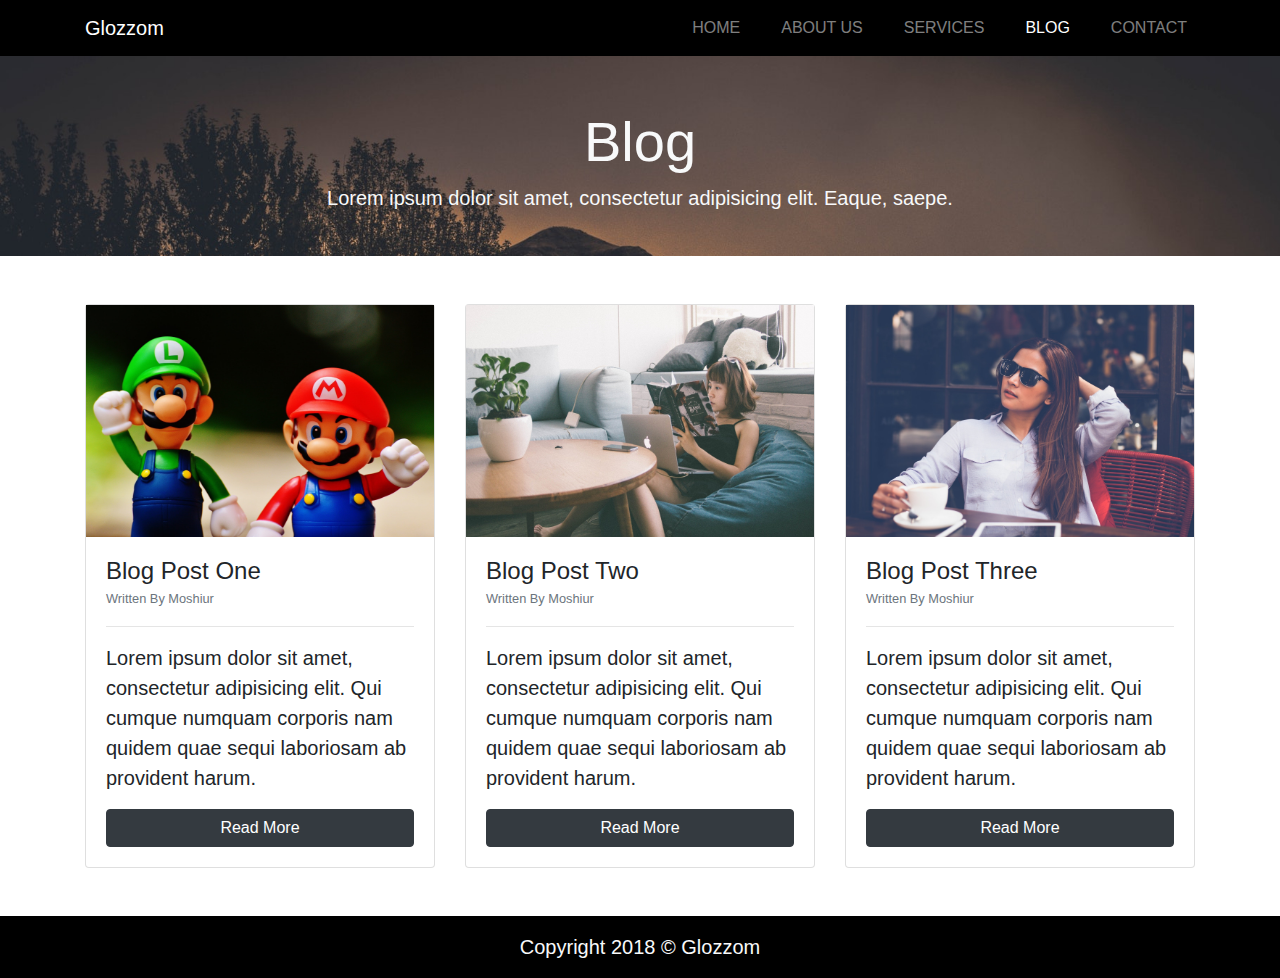
<file: blog.html>
<!DOCTYPE html>
<html lang="en">

<head>
    <meta charset="UTF-8">
    <meta name="viewport" content="width=device-width, initial-scale=1.0">
    <meta http-equiv="X-UA-Compatible content= ie=edge">
    <link rel="shortcut icon" type="image/x-icon" href="img/icon.png">
    <link rel="stylesheet" href="css/all.min.css">
    <link rel="stylesheet" href="css/slick.css">
    <link rel="stylesheet" href="css/slick-theme.css">
    <link rel="stylesheet" href="css/uikit.min.css">
    <link rel="stylesheet" href="css/bootstrap.css">
    <link rel="stylesheet" href="css/style.css">
    <link rel="stylesheet" href="css/responsive.css">
    <title>Glozzom - Blog page</title>
</head>

<body>

    <!-- NAVICATION STEART -->

    <nav class="navbar navbar-dark navbar-expand-md" uk-sticky="top: 200; animation: uk-animation-slide-top; bottom: #sticky-on-scroll-up">
        <div class="container">
            <a class="navbar-brand" href="index.html">Glozzom</a>
            <button data-toggle="collapse" data-target="#navication" class="navbar-toggler">
                <span class="navbar-toggler-icon"></span>
            </button>
            <div class="collapse navbar-collapse" id="navication">
                <ul class="navbar-nav ml-auto">
                    <li class="nav-item">
                        <a class="nav-link" href="index.html">HOME</a>
                    </li>
                    <li class="nav-item">
                        <a class="nav-link" href="about.html">ABOUT US</a>
                    </li>
                    <li class="nav-item">
                        <a class="nav-link" href="services.html">SERVICES</a>
                    </li>
                    <li class="nav-item active">
                        <a class="nav-link" href="blog.html">BLOG</a>
                    </li>
                    <li class="nav-item">
                        <a class="nav-link" href="contact.html">CONTACT</a>
                    </li>
                </ul>
            </div>
        </div>
    </nav>

    <!-- SERVICES PAGE HEADER -->

    <section id="services_page_heaeder" class="text-center text-light">
        <div class="container">
            <div class="row">
                <div class="col mt-5 pt-1">
                    <h2 class="display-4">Blog</h2>
                    <p class="lead">Lorem ipsum dolor sit amet, consectetur adipisicing elit. Eaque, saepe.</p>
                </div>
            </div>
        </div>
    </section>

    <!-- BLOG SECTION STEART -->

    <section id="blog" class="py-5">
        <div class="container">
            <div class="row">
                <div class="col-md-4 mb-3 mb-md-0">
                    <div class="card">
                        <img src="img/image4.jpeg" class="img-fluid" alt="card-images card-img-top">
                        <div class="card-body">
                            <h4 class="card-title mb-0">Blog Post One</h4>
                            <small class="text-muted">Written By Moshiur</small>
                            <hr>
                            <p class="lead mb-0">Lorem ipsum dolor sit amet, consectetur adipisicing elit. Qui cumque numquam corporis nam quidem quae sequi laboriosam ab provident harum.</p>
                            <a href="#" class="mt-3 btn btn-block btn-dark">Read More</a>
                        </div>
                    </div>
                </div>
                <div class="col-md-4 mb-3 mb-md-0">
                    <div class="card">
                        <img src="img/image5.jpeg" class="img-fluid" alt="card-images card-img-top">
                        <div class="card-body">
                            <h4 class="card-title mb-0">Blog Post Two</h4>
                            <small class="text-muted">Written By Moshiur</small>
                            <hr>
                            <p class="lead mb-0">Lorem ipsum dolor sit amet, consectetur adipisicing elit. Qui cumque numquam corporis nam quidem quae sequi laboriosam ab provident harum.</p>
                            <a href="#" class="mt-3 btn btn-block btn-dark">Read More</a>
                        </div>
                    </div>
                </div>
                <div class="col-md-4">
                    <div class="card">
                        <img src="img/image6.jpeg" class="img-fluid" alt="card-images card-img-top">
                        <div class="card-body">
                            <h4 class="card-title mb-0">Blog Post Three</h4>
                            <small class="text-muted">Written By Moshiur</small>
                            <hr>
                            <p class="lead mb-0">Lorem ipsum dolor sit amet, consectetur adipisicing elit. Qui cumque numquam corporis nam quidem quae sequi laboriosam ab provident harum.</p>
                            <a href="#" class="mt-3 btn btn-block btn-dark">Read More</a>
                        </div>
                    </div>
                </div>
            </div>
        </div>
    </section>

    <!-- COPYRIGHT STAER -->

    <section id="copyright" class="text-center py-3 text-light">
        <div class="container">
            <div class="row">
                <div class="col">
                    <p class="lead mb-0">Copyright 2018 &copy; Glozzom</p>
                </div>
            </div>
        </div>
    </section>



    <script src="js/jquery.min.js"></script>
    <script src="js/all.min.js"></script>
    <script src="js/popper.min.js"></script>
    <script src="js/bootstrap.min.js"></script>
    <script src="js/uikit.min.js"></script>
    <script src="js/uikit-icons.min.js"></script>
    <script src="js/slick.min.js"></script>
    <script src="js/custom.js"></script>
</body></html>
</file>
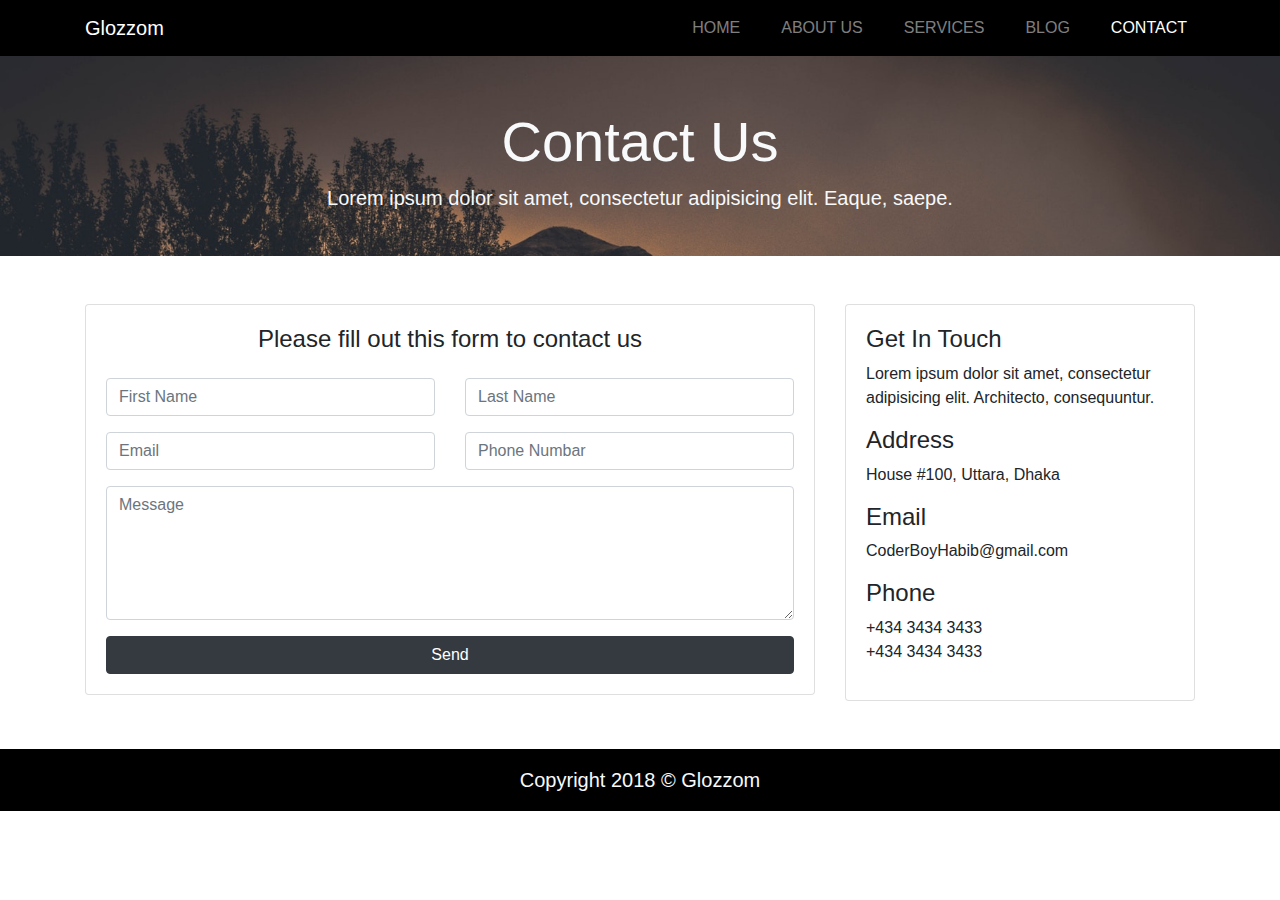
<file: contact.html>
<!DOCTYPE html>
<html lang="en">

<head>
    <meta charset="UTF-8">
    <meta name="viewport" content="width=device-width, initial-scale=1.0">
    <meta http-equiv="X-UA-Compatible content= ie=edge">
    <link rel="shortcut icon" type="image/x-icon" href="img/icon.png">
    <link rel="stylesheet" href="css/all.min.css">
    <link rel="stylesheet" href="css/slick.css">
    <link rel="stylesheet" href="css/slick-theme.css">
    <link rel="stylesheet" href="css/uikit.min.css">
    <link rel="stylesheet" href="css/bootstrap.css">
    <link rel="stylesheet" href="css/style.css">
    <link rel="stylesheet" href="css/responsive.css">
    <title>Glozzom - Contact Us</title>
</head>

<body>

    <!-- NAVICATION STEART -->

    <nav class="navbar navbar-dark navbar-expand-md" uk-sticky="top: 200; animation: uk-animation-slide-top; bottom: #sticky-on-scroll-up">
        <div class="container">
            <a class="navbar-brand" href="index.html">Glozzom</a>
            <button data-toggle="collapse" data-target="#navication" class="navbar-toggler">
                <span class="navbar-toggler-icon"></span>
            </button>
            <div class="collapse navbar-collapse" id="navication">
                <ul class="navbar-nav ml-auto">
                    <li class="nav-item">
                        <a class="nav-link" href="index.html">HOME</a>
                    </li>
                    <li class="nav-item">
                        <a class="nav-link" href="about.html">ABOUT US</a>
                    </li>
                    <li class="nav-item">
                        <a class="nav-link" href="services.html">SERVICES</a>
                    </li>
                    <li class="nav-item">
                        <a class="nav-link" href="blog.html">BLOG</a>
                    </li>
                    <li class="nav-item active">
                        <a class="nav-link" href="contact.html">CONTACT</a>
                    </li>
                </ul>
            </div>
        </div>
    </nav>

    <!-- SERVICES PAGE HEADER -->

    <section id="services_page_heaeder" class="text-center text-light">
        <div class="container">
            <div class="row">
                <div class="col mt-5 pt-1">
                    <h2 class="display-4">Contact Us</h2>
                    <p class="lead">Lorem ipsum dolor sit amet, consectetur adipisicing elit. Eaque, saepe.</p>
                </div>
            </div>
        </div>
    </section>

    <!-- CONTECT US -->

    <section id="contact" class="py-5">
        <div class="container">
            <div class="row">
                <div class="col-md-8">
                    <div class="card">
                        <div class="card-body">
                            <h4 class="text-center">Please fill out this form to contact us</h4>
                            <div class="row mt-4">
                                <div class="col-md-6">
                                    <div class="form-group">
                                        <input class="form-control" type="text" placeholder="First Name">
                                    </div>
                                </div>
                                <div class="col-md-6">
                                    <div class="form-group">
                                        <input class="form-control" type="text" placeholder="Last Name">
                                    </div>
                                </div>
                                <div class="col-md-6">
                                    <div class="form-group">
                                        <input class="form-control" type="email" placeholder="Email">
                                    </div>
                                </div>
                                <div class="col-md-6">
                                    <div class="form-group">
                                        <input class="form-control" type="text" placeholder="Phone Numbar">
                                    </div>
                                </div>
                                <div class="col-md-12">
                                    <textarea placeholder="Message" class="form-control" cols="30" rows="5"></textarea>
                                </div>
                                <div class="col-md-12 mt-3">
                                    <input type="submit" class="btn btn-block btn-dark" value="Send">
                                </div>
                            </div>
                        </div>
                    </div>
                </div>
                <div class="col-md-4">
                    <div class="card">
                        <div class="card-body">
                            <h4>Get In Touch</h4>
                            <p>Lorem ipsum dolor sit amet, consectetur adipisicing elit. Architecto, consequuntur.</p>
                            <h4>Address</h4>
                            <p>House #100, Uttara, Dhaka</p>
                            <h4>Email</h4>
                            <p>CoderBoyHabib@gmail.com</p>
                            <h4>Phone</h4>
                            <p class="mb-0">+434 3434 3433</p>
                            <p>+434 3434 3433</p>
                        </div>
                    </div>
                </div>
            </div>
        </div>
    </section>

    <!-- COPYRIGHT STAER -->

    <section id="copyright" class="text-center py-3 text-light">
        <div class="container">
            <div class="row">
                <div class="col">
                    <p class="lead mb-0">Copyright 2018 &copy; Glozzom</p>
                </div>
            </div>
        </div>
    </section>



    <script src="js/jquery.min.js"></script>
    <script src="js/all.min.js"></script>
    <script src="js/popper.min.js"></script>
    <script src="js/bootstrap.min.js"></script>
    <script src="js/uikit.min.js"></script>
    <script src="js/uikit-icons.min.js"></script>
    <script src="js/slick.min.js"></script>
    <script src="js/custom.js"></script>
</body></html>
</file>
<file: css/style.css>
/*=================*/
/*  NAVBAR STEART  */
/*=================*/
.navbar {
    background: #000;
}

.navbar .nav-item .nav-link {
    text-transform: uppercase;
}

.navbar .nav-item {
    padding-left: 25px;
}

/*=================*/
/* SHOWCASE STEART */
/*=================*/

#showcase .carousel-item {
    height: 450px;
}

#showcase .carousel_img_one {
    background: url(../img/image1.jpeg);
    background-size: cover;
}

#showcase .carousel_img_two {
    background: url(../img/image2.jpeg);
    background-size: cover;
}

#showcase .carousel_img_three {
    background: url(../img/image3.jpeg);
    background-size: cover;
}

/*=================*/
/*   ICON STEART   */
/*=================*/

#home_icon .fonts {
    font-size: 50px;
}

/*=================*/
/*   FORM STEART   */
/*=================*/

#gaet_staerted {
    position: relative;
    background: url(../img/bg1.jpeg);
    background-repeat: no-repeat;
    background-size: cover;
    background-attachment: fixed;
    min-height: 250px;
}

#gaet_staerted .dark_overlay {
    position: absolute;
    background: rgba(0, 0, 0, 0.7);
    top: 0;
    left: 0;
    width: 100%;
    height: 100%;
}

/*=================*/
/*HOME VIDEO STEART*/
/*=================*/


#home_video {
    position: relative;
    background: url(../img/people.jpeg);
    background-size: cover;
    background-repeat: no-repeat;
    background-attachment: fixed;
    min-height: 250px;
}

.dark_overlay {
    position: absolute;
    top: 0;
    left: 0;
    width: 100%;
    height: 100%;
}

#home_video .dark_overlay a {
    font-size: 50px;
}

/*=================*/
/* COPYRIGHT STEAR */
/*=================*/

#copyright {
    background: #000;
}


/*================================================*/
/*=========== ABOUT US PAGE CSS STEART ===========*/
/*================================================*/

/*=================*/
/*  ABOUT US STEAR */
/*=================*/

#page_heaeder {
    background: url(../img/image1.jpeg);
    background-size: cover;
    height: 200px;
    background-attachment: fixed;
}

/*=================*/
/*ICON BOXCES STEAR*/
/*=================*/

#icon_box .icon {
    font-size: 50px;
    margin-bottom: 20px;
}


#testimonial .slick-prev::before,
.slick-next::before {
    color: #000;
}

/*================================================*/
/*=========== SERVICES PAGE CSS STEART ===========*/
/*================================================*/

/*=================*/
/*  SERVICES STEAR */
/*=================*/


#services_page_heaeder {
    background: url(../img/image2.jpeg);
    background-size: cover;
    height: 200px;
    background-attachment: fixed;
}
</file>
<file: css/responsive.css>
@media (max-width: 776px) {
    .navbar .nav-item {
        padding-left: 0;
    }

    #gaet_staerted {
        min-height: 300px;
    }
}

@media (max-width: 480px) {
    #gaet_staerted {
        min-height: 350px;
    }
}

@media (max-width: 370px) {
    #gaet_staerted {
        min-height: 400px;
    }
}

@media (max-width: 375px) {
    #gaet_staerted {
        min-height: 450px;
    }
}

@media (max-width: 320px) {
    #gaet_staerted {
        min-height: 420px;
    }
}

@media (max-width: 414px) {
    #showcase .carousel-caption h3 {
        font-size: 2.5rem;
    }
}
</file>
